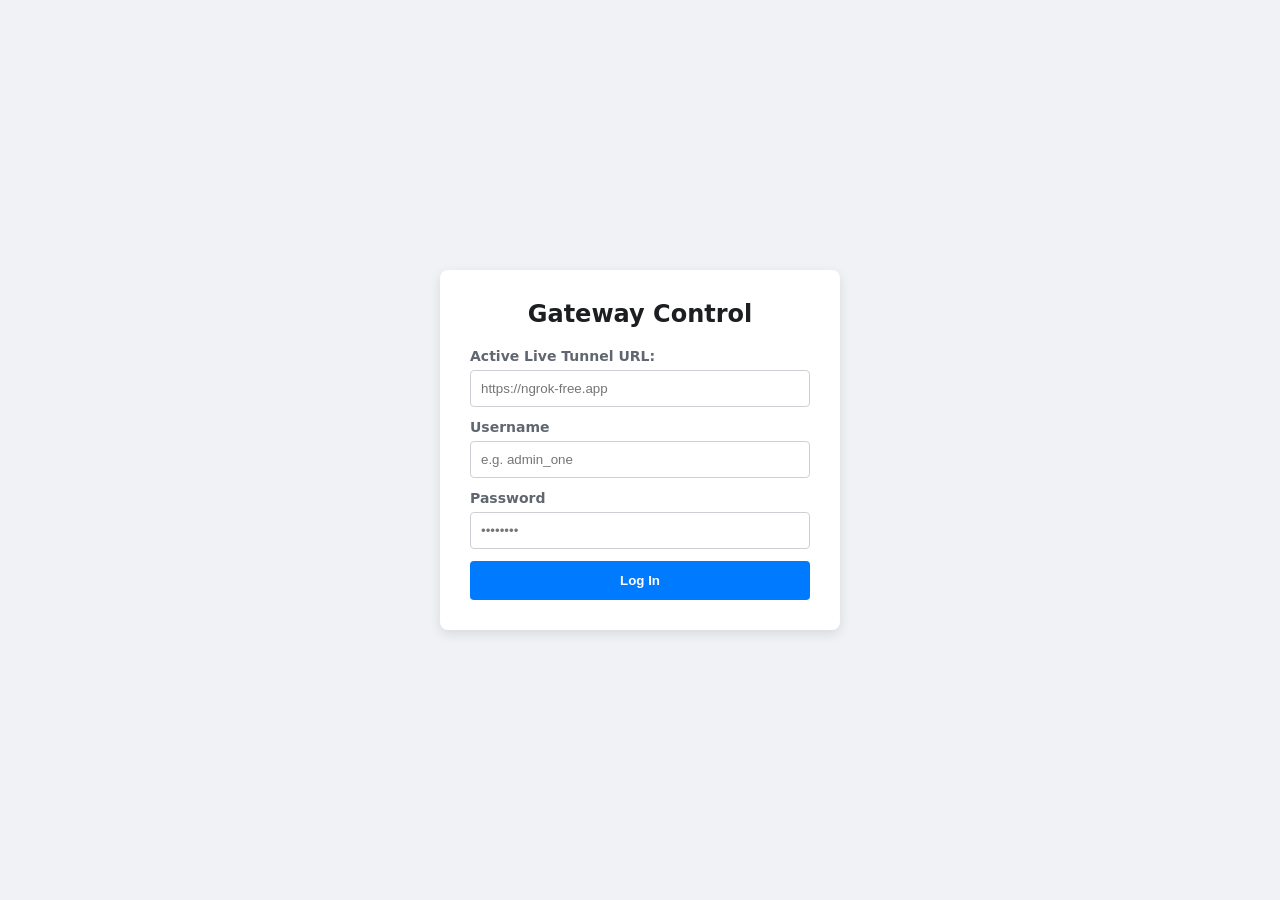
<file: index.html>
<!DOCTYPE html><html lang="en"><head><meta charset="UTF-8"><title>Admin Portal Gateway</title>
<style>
body { font-family: system-ui, sans-serif; background: #f0f2f5; display: flex; justify-content: center; align-items: center; height: 100vh; margin: 0; }
.login-card { background: white; padding: 30px; border-radius: 8px; box-shadow: 0 4px 12px rgba(0,0,0,0.1); width: 100%; max-width: 340px; }
h2 { margin-top: 0; text-align: center; color: #1c1e21; }
input { width: 100%; padding: 10px; margin-bottom: 12px; border: 1px solid #ccd0d5; border-radius: 4px; box-sizing: border-box; }
button { width: 100%; padding: 12px; background: #007bff; color: white; border: none; border-radius: 4px; font-weight: bold; cursor: pointer; }
button:hover { background: #0056b3; }
label { font-weight: bold; display: block; margin-bottom: 6px; font-size: 14px; color: #606770; }
</style></head><body>
<div class="login-card"><h2>Gateway Control</h2>
    <label for="ngrokUrl">Active Live Tunnel URL:</label><input type="text" id="ngrokUrl" placeholder="https://ngrok-free.app">
    <form id="loginForm">
        <label for="user">Username</label><input type="text" id="user" required placeholder="e.g. admin_one">
        <label for="pass">Password</label><input type="password" id="pass" required placeholder="••••••••">
        <button type="submit">Log In</button>
    </form>
</div>
<script>document.getElementById('loginForm').addEventListener('submit', async (e) => {
    e.preventDefault();const serverUrl = document.getElementById('ngrokUrl').value.trim();
    if(!serverUrl) {alert("Please retrieve the active Ngrok Tunnel URL from your GitHub Action run logs.");return;}
    const payload = {username: document.getElementById('user').value,password: document.getElementById('pass').value};
    try {const response = await fetch(`${serverUrl}/login`, {method: 'POST',headers: { 'Content-Type': 'application/json' },body: JSON.stringify(payload)});
        const data = await response.json();if (response.ok) {localStorage.setItem('ADMIN_BACKEND_URL', serverUrl);localStorage.setItem('SESSION_TOKEN', data.token);
window.location.href = "spa/";
        } else {alert(data.detail || "Invalid entries match.");}
    } catch (err) {alert("Target runtime environment could not be processed. Verify your 4-hour Action state is active.");}
});</script></body></html>
</file>
<file: spa/global.css>
/* Layout Blueprint */
body { font-family:"Segoe UI",Roboto,sans-serif;margin:0;padding:0;color:#333;background-color:#fafafa;display:flex;min-height:100vh}
/* Sidebar Component */
.link-container {display:flex;flex-direction:column;gap:20px;justify-content:center;align-items:center;font-family:Roboto, sans-serif;padding:20px}
.sidebar {width:240px;background:#fff;border-right:1px solid #e2e8f0;padding:24px 16px;box-sizing:border-box}
.sidebar h2 {font-size:18px;margin:0 0 24px 0;color:#111;}
.sidebar nav {display:flex;flex-direction:column;gap:8px}
.sidebar a {display:block;padding:10px 14px;color:#4a5568;text-decoration:none;border-bottom:2px solid transparent;border-radius:6px;font-size:14px;font-weight:500;transition:all 0.2s}
.sidebar a:hover {background:#f7fafc;color:#0066cc}
.sidebar a.active {background:#e6f0fa;color:#0066cc;font-weight:600}
/* Content Frame & Form Fields */
.main-content {flex:1;padding:40px;max-width:600px;}
.spa-view{display:none;opacity:0;transform:translateY(10px);transition:opacity 0.3s ease, transform 0.3s ease}
.spa-view.active {display:block;opacity:1;transform:translateY(0)}

form {background:#fff;padding:24px;border:1px solid #e2e8f0;border-radius:8px;display:flex;flex-direction:column;gap:16px;box-shadow:0 1px 3px rgba(0,0,0,0.05)}
form h3 {margin:0 0 8px 0;color:#111;border-bottom:1px solid #edf2f7;padding-bottom:8px}
.field {display:flex;flex-direction:column;gap:6px}
label {font-weight:600;font-size:13px;color:#4a5568}
input,select,textarea {width:100%;padding:10px;border:1px solid #cbd5e0;border-radius:5px;box-sizing:border-box;font-size:14px}
input:focus,select:focus,textarea:focus {outline:none;border-color:#0066cc}
textarea {resize:vertical}
button {background:#0066cc;color:white;padding:12px;border:none;border-radius:5px;font-weight:bold;font-size:14px;cursor:pointer;margin-top:8px}
button:hover {background: #0052a3}
/* Management Tables styling */
.data-table-container {background:#fff;border:1px solid #e2e8f0;border-radius:8px;padding:24px;box-shadow:0 1px 3px rgba(0,0,0,0.05);margin-top:30px}
.data-table-container h3 {margin:0 0 16px 0;color:#111}
table {width:100%;border-collapse:collapse;text-align:left;font-size:14px}
th, td {padding:12px;border-bottom:1px solid #edf2f7}
th {background-color:#f7fafc;font-weight:600;color:#4a5568}
tr:hover {background-color:#f8fafc}
/* Action Buttons */
.actions {display:flex;gap:8px}
.btn-container {display:flex;gap:12px;justify-content:center;align-items:center;font-family:Roboto, sans-serif}
.btn {padding:6px 12px;font-size:14px;font-weight:600;border:none;border-radius:4px;cursor:pointer;transition:all 0.2s ease-in-out;outline:none;text-decoration:none}
.btn-logout {background-color:#f3f4f6;color:#374151;border:1px solid #d1d5db}
.btn-logout:hover {background-color:#e5e7eb;color:#111827;transform:translateY(-1px)}
.btn-logout:active {background-color:#d1d5db;transform:translateY(0)}
.btn-exit {background-color:#ef4444;color:#fff}
.btn-exit:hover {background-color:#dc2626;box-shadow:0 4px 12px rgba(239, 68, 68, 0.2);transform:translateY(-1px)}
.btn-exit:active {background-color:#b91c1c;transform:translateY(0)}
.btn-edit {background:#e6f0fa;color:#0066cc}
.btn-edit:hover {background:#d0e4f7}
.btn-edit:active {background:#b8d7f2}
.btn-delete {background:#fff5f5;color:#e53e3e;padding:6px 12px;border:1px solid #fed7d7}
.btn-delete:hover {background:#fed7d7}
.btn-delete:active {background:#fca5a5;border-color:#fca5a5}

/* Create New Post Button Styling */
.btn-create-new {background-color:#4f46e5;color:#fff;padding:10px 18px;font-size:14px;border-radius:6px;cursor:pointer;text-decoration:none;font-weight:600;display:inline-flex;align-items:center;gap:6px;transition:background-color 0.15s ease, transform 0.1s ease;box-shadow:0 1px 2px rgba(0, 0, 0, 0.05)}
.btn-create-new:hover {background-color:#4338ca}
.btn-create-new:active {transform:scale(0.98)}
/* Inline form styling for delete operations */
.delete-form {display:inline;padding:0;border:none;box-shadow:none;background:transparent;margin:0;}
</file>
